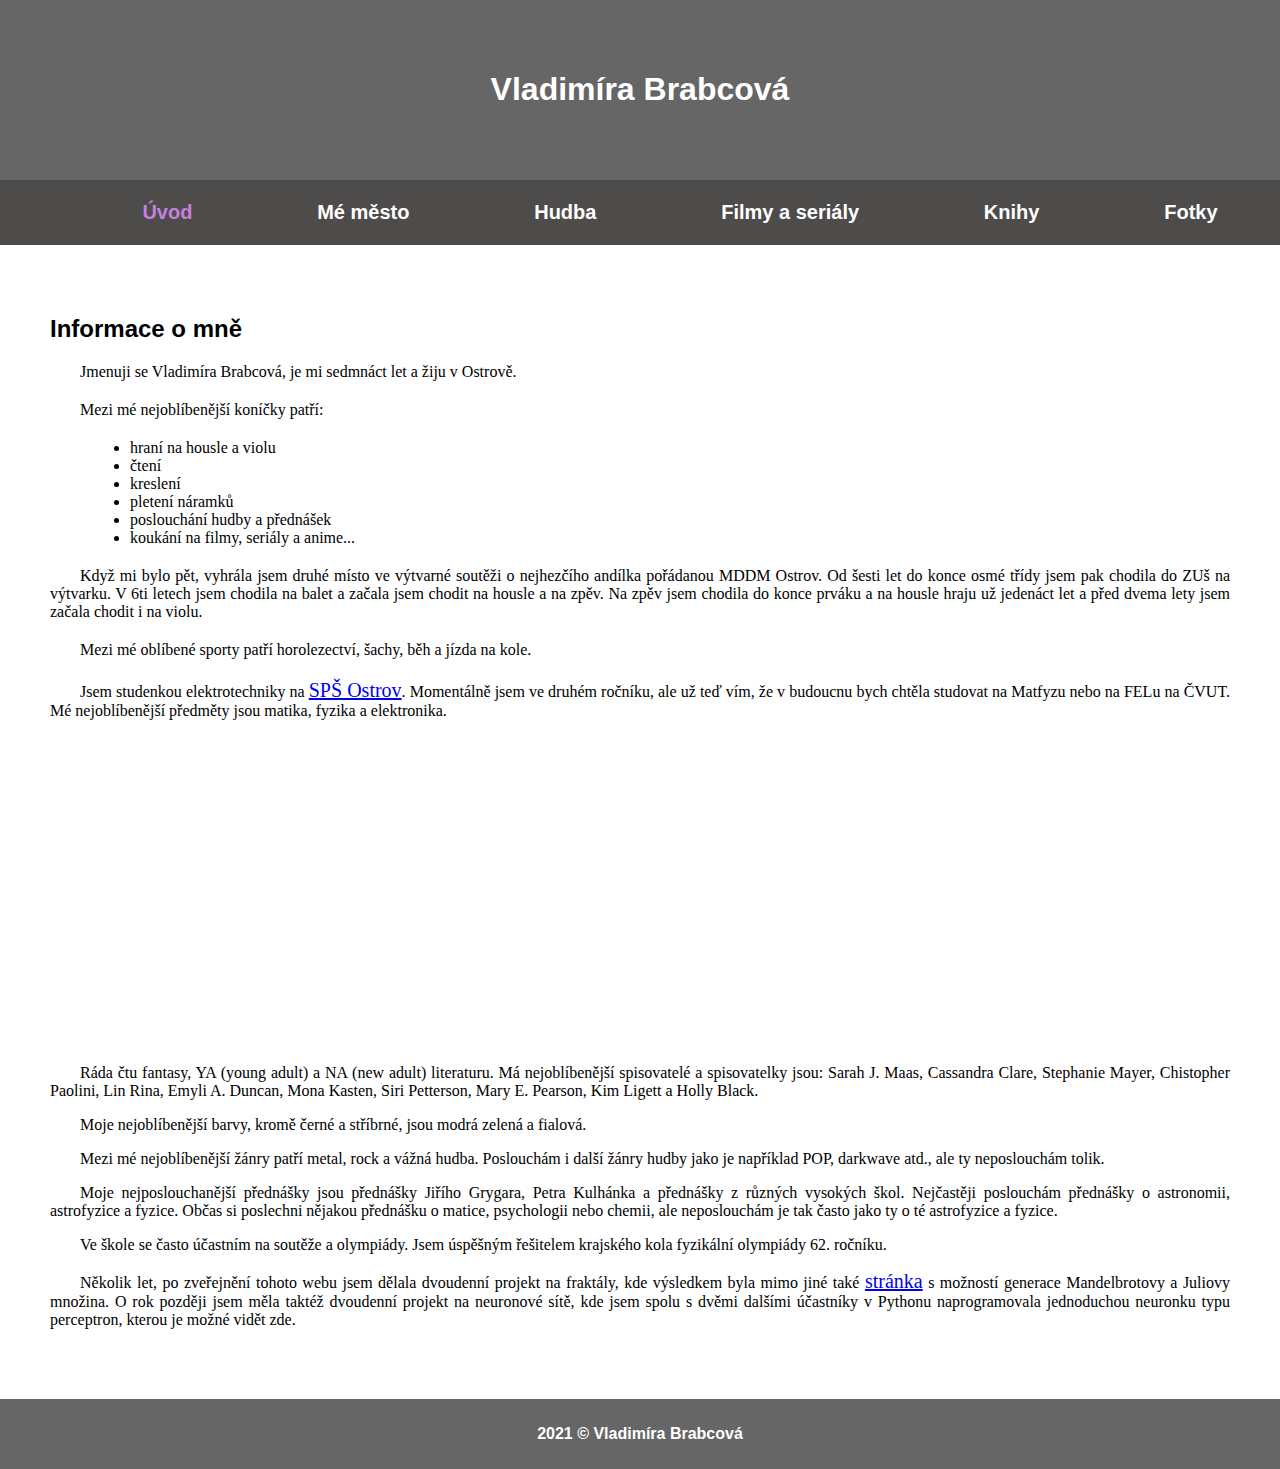
<file: index.html>
<!DOCTYPE html>
<html lang="cs">
<head>
    <meta charset="UTF-8">
    <meta http-equiv="X-UA-Compatible" content="IE=edge">
    <meta name="viewport" content="width=device-width, initial-scale=1.0">
    <title>Knihy</title>
    <link rel="stylesheet" type="text/css" href="CSS/styly_nove.css">
</head>
<body>
    <header>
        <h1>Vladimíra Brabcová</h1>
    </header>
    <nav>
      <ul>
        <li><a href="index.html" class="active">Úvod</a></li>
        <li><a href="HTML/mesto.html">Mé město</a></li>
        <li><a href="HTML/hudba.html">Hudba</a></li>
        <li><a href="HTML/filmy.html">Filmy a seriály</a></li>
        <li><a href="HTML/knihy.html">Knihy</a></li>
        <li><a href="HTML/fotky.html">Fotky</a></li>
      </ul>
    </nav>
    <section>
      <h2>Informace o mně</h2>
      <p>Jmenuji se Vladimíra Brabcová, je mi sedmnáct let a žiju v Ostrově.</p>
      <p>Mezi mé nejoblíbenější koníčky patří:</p>
      <ul>
        <li>hraní na housle a violu</li>
        <li>čtení</li>
        <li>kreslení</li>
        <li>pletení náramků</li>
        <li>poslouchání hudby a přednášek</li>
        <li>koukání na filmy, seriály a anime...</li>
      </ul>
      <p>Když mi bylo pět, vyhrála jsem druhé místo ve výtvarné soutěži o nejhezčího andílka pořádanou MDDM Ostrov. Od šesti let do konce osmé třídy jsem pak chodila do ZUš na výtvarku. V 6ti letech jsem chodila na balet a začala jsem chodit na housle a na zpěv. Na zpěv jsem chodila do konce prváku a na housle hraju už jedenáct let a před dvema lety jsem začala chodit i na violu.</p>
      <p>Mezi mé oblíbené sporty patří horolezectví, šachy, běh a jízda na kole.</p>
      <p>Jsem studenkou elektrotechniky na <a href="https://spsostrov.cz/">SPŠ Ostrov</a>. Momentálně jsem ve druhém ročníku, ale už teď vím, že v budoucnu bych chtěla studovat na Matfyzu nebo na FELu na ČVUT. Mé nejoblíbenější předměty jsou matika, fyzika a elektronika.</p>
      <div class="mapa">
        <iframe src="https://www.google.com/maps/embed?pb=!1m18!1m12!1m3!1d2548.3101412596266!2d12.950133615726111!3d50.30480407945552!2m3!1f0!2f0!3f0!3m2!1i1024!2i768!4f13.1!3m3!1m2!1s0x47a0a21df7f3cdcf%3A0xdec258e43ac65c10!2zU3TFmWVkbsOtIHByxa9teXNsb3bDoSDFoWtvbGEgT3N0cm92!5e0!3m2!1scs!2scz!4v1619126450779!5m2!1scs!2scz" width="400" height="300" style="border:0;" allowfullscreen="" loading="lazy"></iframe>
      </div>
      <div>
      <p>Ráda čtu fantasy, YA (young adult) a NA (new adult) literaturu. Má nejoblíbenější spisovatelé a spisovatelky jsou: Sarah J. Maas, Cassandra Clare, Stephanie Mayer, Chistopher Paolini, Lin Rina, Emyli A. Duncan, Mona Kasten, Siri Petterson, Mary E. Pearson, Kim Ligett a Holly Black.</p>
      <p>Moje nejoblíbenější barvy, kromě černé a stříbrné, jsou modrá zelená a fialová.</p>
      <p>Mezi mé nejoblíbenější žánry patří metal, rock a vážná hudba. Poslouchám i další žánry hudby jako je například POP, darkwave atd., ale ty neposlouchám tolik.</p>
      <p>Moje nejposlouchanější přednášky jsou přednášky Jiřího Grygara, Petra Kulhánka a přednášky z různých vysokých škol. Nejčastěji poslouchám přednášky o astronomii, astrofyzice a fyzice. Občas si poslechni nějakou přednášku o matice, psychologii nebo chemii, ale neposlouchám je tak často jako ty o té astrofyzice a fyzice.</p>
      <p>Ve škole se často účastním na soutěže a olympiády. Jsem úspěšným řešitelem krajského kola fyzikální olympiády 62. ročníku.</p>
        <p>Několik let, po zveřejnění tohoto webu jsem dělala dvoudenní projekt na fraktály, kde výsledkem byla mimo jiné také <a href="HTML/mandel-julia.html">stránka</a> s možností generace Mandelbrotovy a Juliovy množina. O rok později jsem měla taktéž dvoudenní projekt na neuronové sítě, kde jsem spolu s dvěmi dalšími účastníky v Pythonu naprogramovala jednoduchou neuronku typu perceptron, kterou je možné vidět zde.</p>
    </div>
    </section>
    <footer>
        <h4>2021 &copy; Vladimíra Brabcová</h4>
    </footer>
    </body>
    </html>
</file>
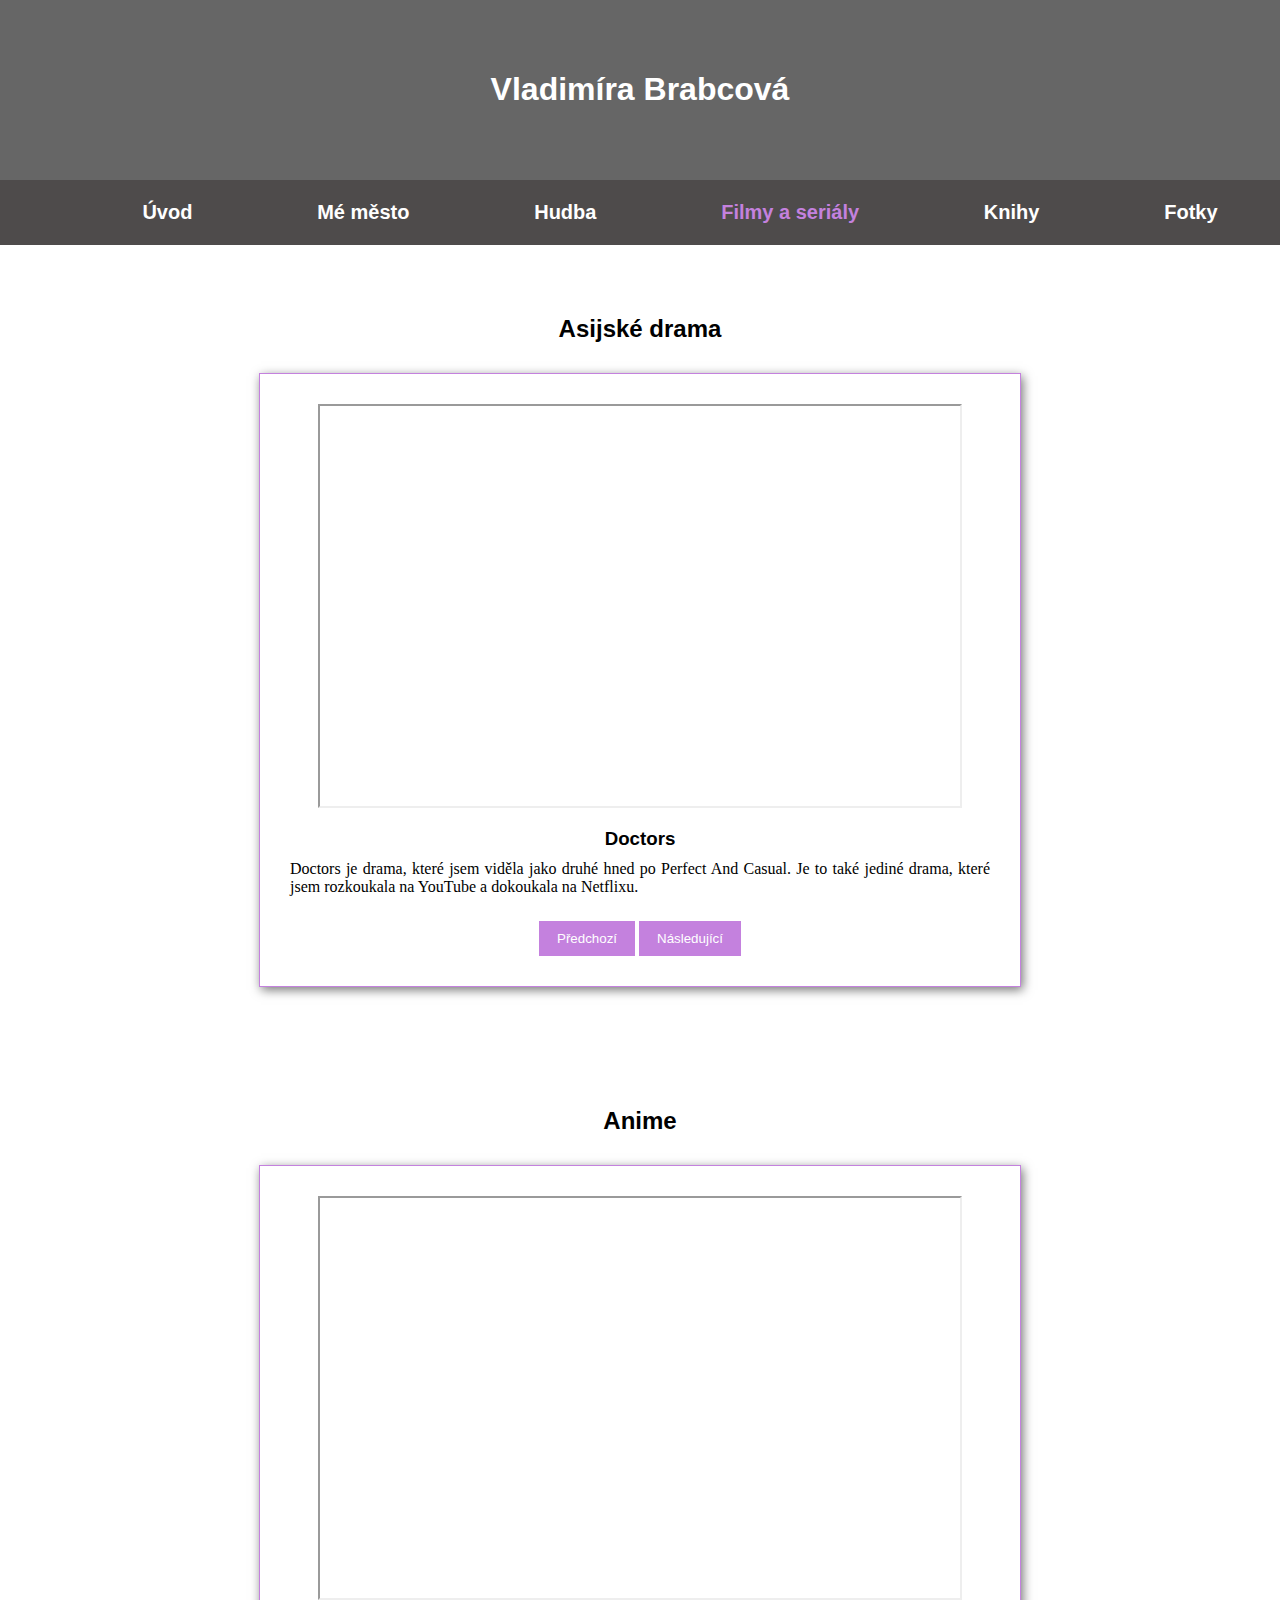
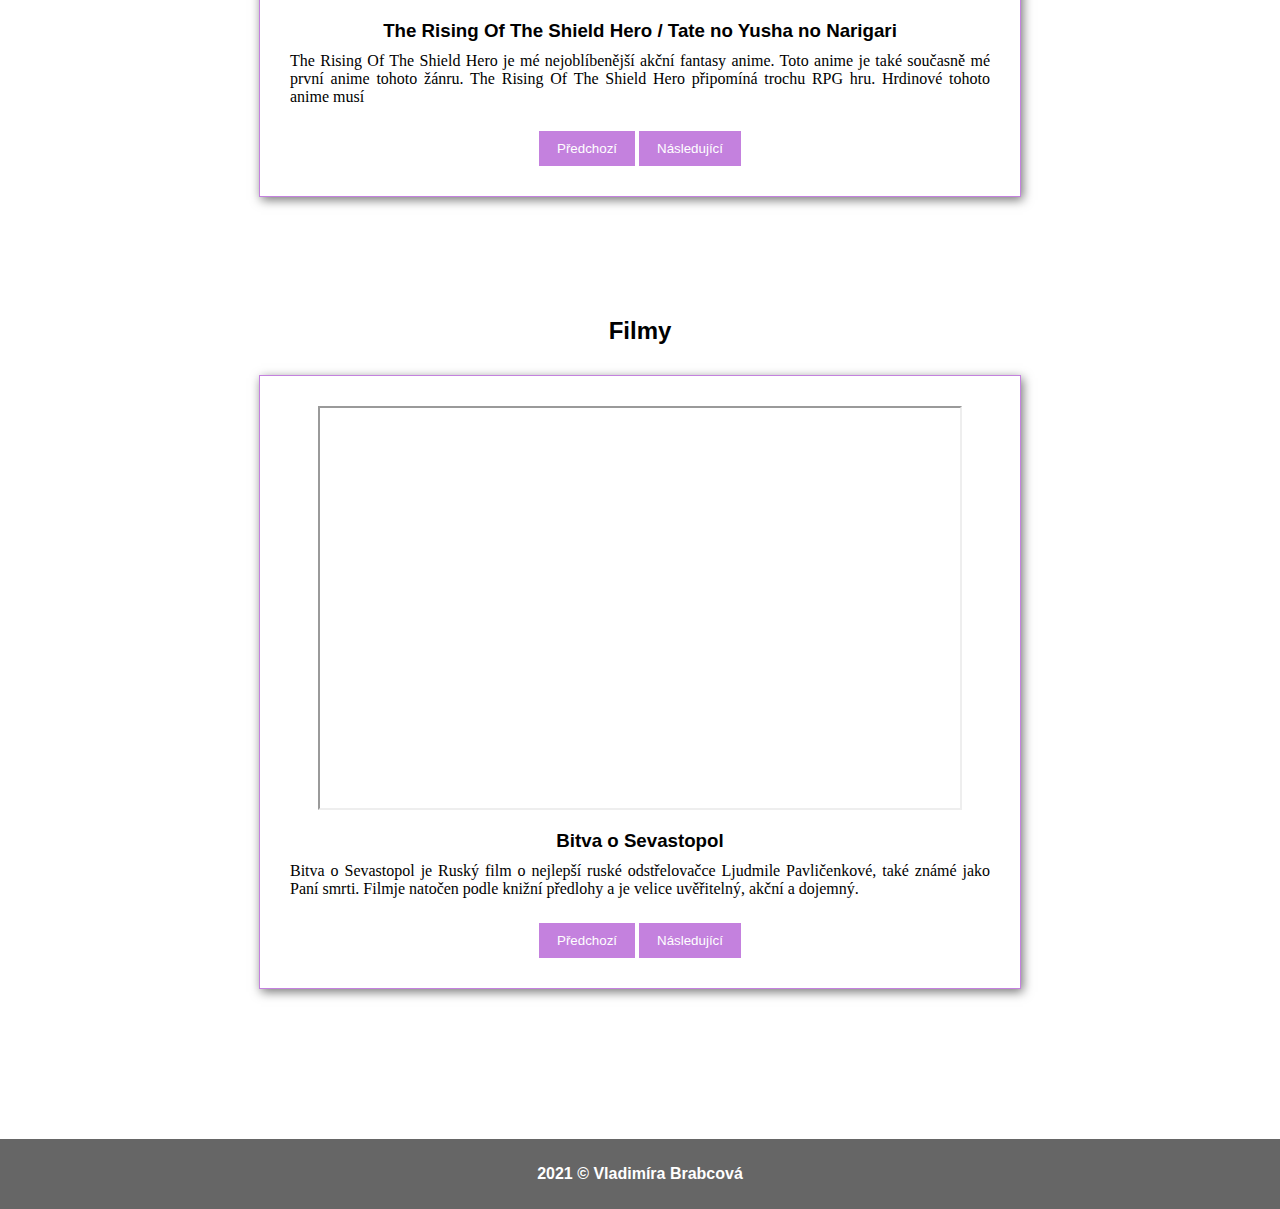
<file: HTML/filmy.html>
<!DOCTYPE html>
<html lang="cs">
<head>
    <meta charset="UTF-8">
    <meta http-equiv="X-UA-Compatible" content="IE=edge">
    <meta name="viewport" content="width=device-width, initial-scale=1.0">
    <title>Knihy</title>
    <link rel="stylesheet" type="text/css" href="../CSS/styly_nove.css">
    <script defer src="../JS/filmy.js"></script>
</head>
<body>
    <header>
        <h1>Vladimíra Brabcová</h1>
    </header>
    <nav>
      <ul>
        <li><a href="../index.html">Úvod</a></li>
        <li><a href="mesto.html">Mé město</a></li>
        <li><a href="hudba.html">Hudba</a></li>
        <li><a href="filmy.html" class="active">Filmy a seriály</a></li>
        <li><a href="knihy.html">Knihy</a></li>
        <li><a href="fotky.html">Fotky</a></li>
      </ul>
    </nav>
    <section>
      <div class="slideshow">
        <h2>Asijské drama</h2>
        <div class="video-section" id="section-drama">
          <iframe class="video" src="https://www.youtube.com/embed/e5BHCHhr2Yw"></iframe>
          <h3 class="nazev">Nazev</h3>
          <div class="popisek">Příběh, který sleduje dívku jménem Mi Ka, nové rezidentce nemocnice, která se během speciálního záchranářského výcviku organizovaného týmem SWAT setkala se speciálním operačním agentem Xing Kelei. Z počátečního nepřátelství, které vyplynulo z nedorozumění, je opakovaná setkání během několika operací vedla k tomu, aby se navzájem viděli v novém světle. S náhlým náporem smrtícího zemětřesení dostali Mi Ka a Xing Kelei rozkaz cestovat do oblasti postižené katastrofou, aby pomohli při záchranných operacích.</div>
          <div class="control">
            <button id="tlPredchoziD">Předchozí</button>
            <button id="tlNasledujiciD">Následující</button>
          </div>
        </div>
      </div>
      <div class="slideshow">
        <h2>Anime</h2>
        <div class="video-section" id="section-anime">
          <iframe class="video" src="https://youtube.com/embed/3CZTTgQ5_6g"></iframe>
          <h3 class="nazev">Nazev</h3>
          <div class="popisek">Příběh, který sleduje dívku jménem Mi Ka, nové rezidentce nemocnice, která se během speciálního záchranářského výcviku organizovaného týmem SWAT setkala se speciálním operačním agentem Xing Kelei. Z počátečního nepřátelství, které vyplynulo z nedorozumění, je opakovaná setkání během několika operací vedla k tomu, aby se navzájem viděli v novém světle. S náhlým náporem smrtícího zemětřesení dostali Mi Ka a Xing Kelei rozkaz cestovat do oblasti postižené katastrofou, aby pomohli při záchranných operacích.</div>
          <div class="control">
            <button id="tlPredchoziA">Předchozí</button>
            <button id="tlNasledujiciA">Následující</button>
          </div>
        </div>
      </div>
      <div class="slideshow">
        <h2>Filmy</h2>
        <div class="video-section" id="section-filmy">
          <iframe class="video" src="https://youtube.com/embed/3CZTTgQ5_6g"></iframe>
          <h3 class="nazev">Nazev</h3>
          <div class="popisek">Příběh, který sleduje dívku jménem Mi Ka, nové rezidentce nemocnice, která se během speciálního záchranářského výcviku organizovaného týmem SWAT setkala se speciálním operačním agentem Xing Kelei. Z počátečního nepřátelství, které vyplynulo z nedorozumění, je opakovaná setkání během několika operací vedla k tomu, aby se navzájem viděli v novém světle. S náhlým náporem smrtícího zemětřesení dostali Mi Ka a Xing Kelei rozkaz cestovat do oblasti postižené katastrofou, aby pomohli při záchranných operacích.</div>
          <div class="control">
            <button id="tlPredchoziF">Předchozí</button>
            <button id="tlNasledujiciF">Následující</button>
          </div>
        </div>
      </div>
    </section>
    <footer>
        <h4>2021 &copy; Vladimíra Brabcová</h4>
    </footer>
    </body>
    </html>
</file>
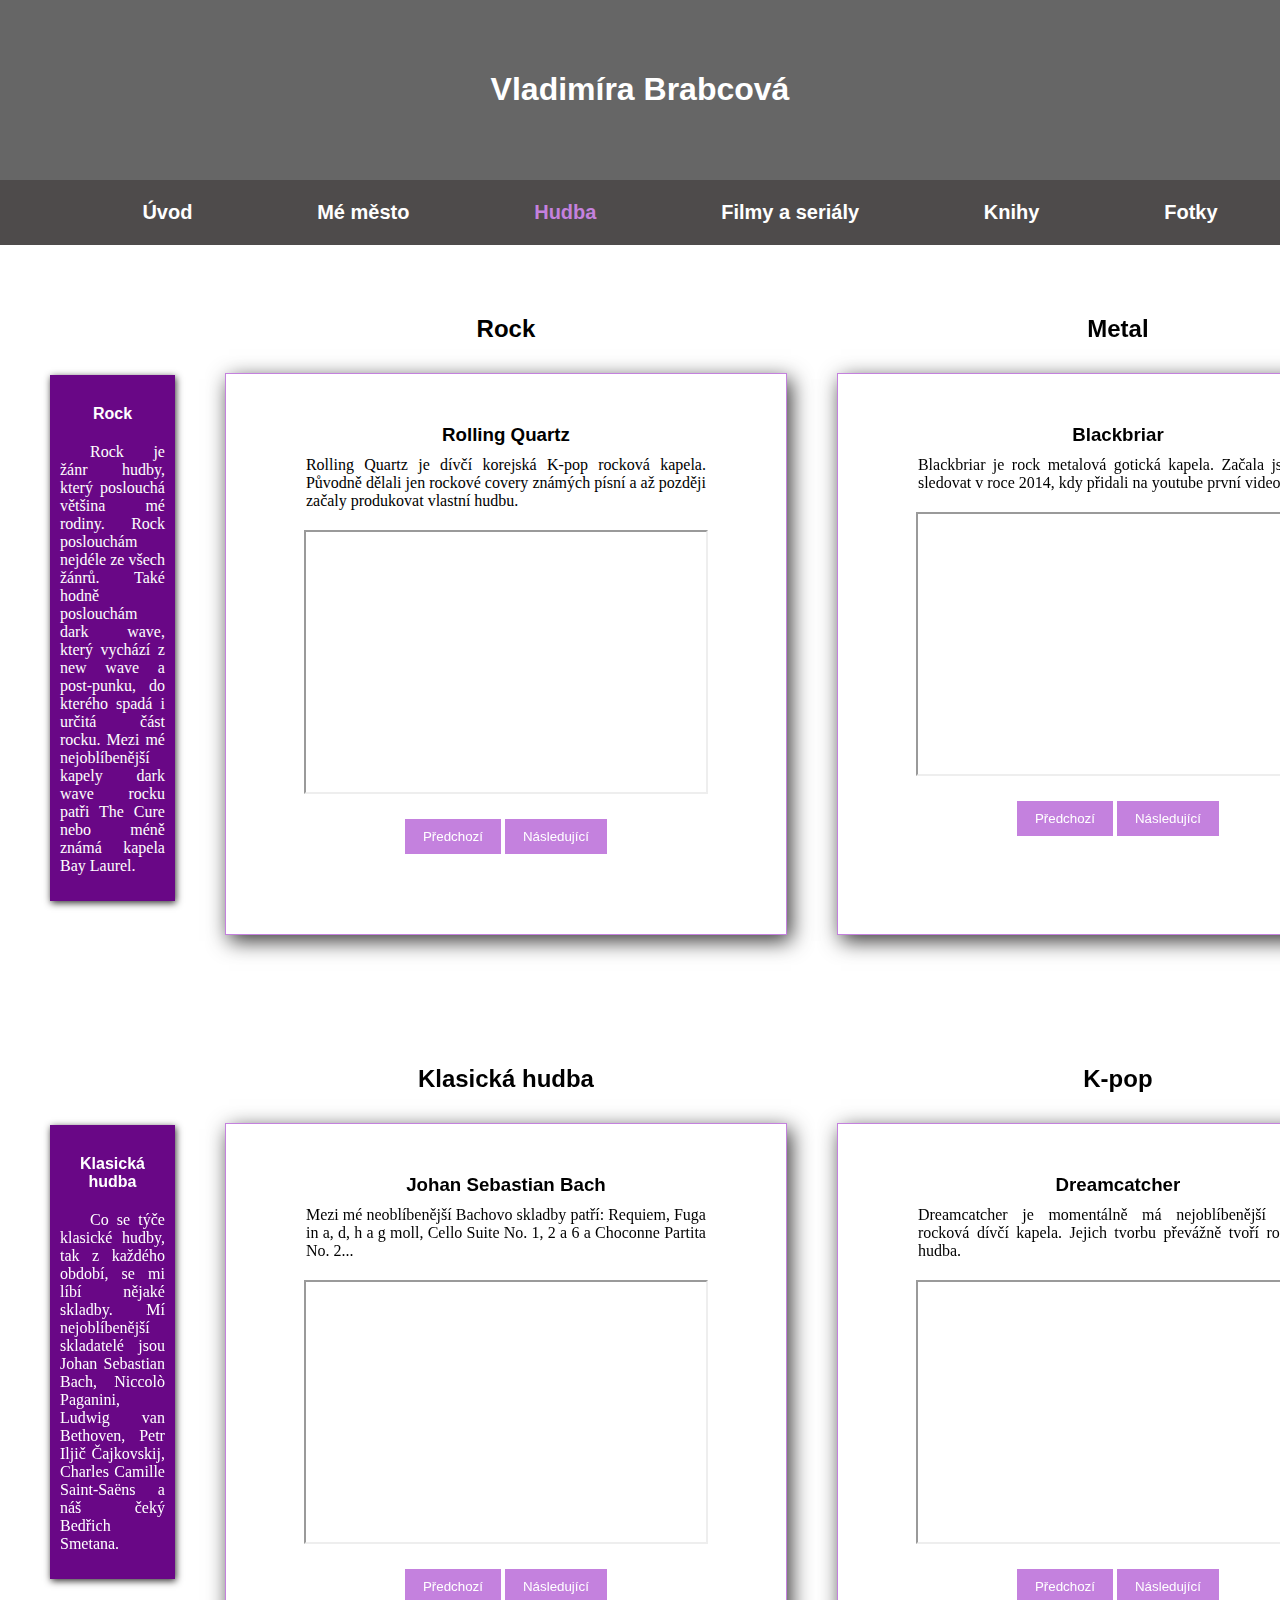
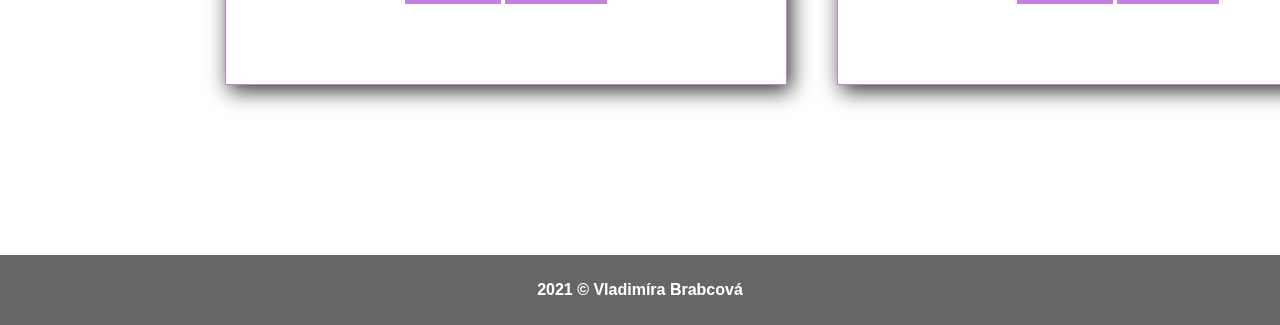
<file: HTML/hudba.html>
<!DOCTYPE html>
<html lang="cs">
<head>
    <meta charset="UTF-8">
    <meta http-equiv="X-UA-Compatible" content="IE=edge">
    <meta name="viewport" content="width=device-width, initial-scale=1.0">
    <title>Knihy</title>
    <link rel="stylesheet" type="text/css" href="../CSS/styly_nove.css">
    <script defer src="../JS/hudba.js"></script>
</head>
<body>
    <header>
      <h1>Vladimíra Brabcová</h1>
    </header>
    <nav>
    <ul>
        <li><a href="../index.html">Úvod</a></li>
        <li><a href="mesto.html">Mé město</a></li>
        <li><a href="hudba.html" class="active">Hudba</a></li>
        <li><a href="filmy.html">Filmy a seriály</a></li>
        <li><a href="knihy.html">Knihy</a></li>
        <li><a href="fotky.html">Fotky</a></li>
    </ul>
    </nav>
  <section>
    <div class="grid-container">
      <div class="grid-item">
        <div class="vysvetlivky">
          <h4>Rock</h4>
          <p>Rock je žánr hudby, který poslouchá většina mé rodiny. Rock poslouchám nejdéle ze všech žánrů. Také hodně poslouchám dark wave, který vychází z new wave a post-punku, do kterého spadá i určitá část rocku. Mezi mé nejoblíbenější kapely dark wave rocku patři The Cure nebo méně známá kapela Bay Laurel.</p>
        </div>
      </div>
      <div class="grid-item">
        <div class="slideshow">
        <h2>Rock</h2>
        <div class="video-section" id="section-rock">
          <h3 class="nazev">TWICE</h3>
          <div class="popis">Twice je vícenárodnostní jihokorejská dívčí skupina utvořená společností JYP Entertainment přes reality show Sixteen, která se vysílala v roce 2015.</div>
          <iframe class="video" src="https://www.youtube.com/embed/V2hlQkVJZhE"></iframe>
          <div class="control">
            <button id="tlPredchoziR">Předchozí</button>
            <button id="tlNasledujiciR">Následující</button>
          </div>
        </div>
        </div>
      </div>

  <div class="grid-item">
    <div class="slideshow">
      <h2>Metal</h2>
      <div class="video-section" id="section-metal">
        <h3 class="nazev">ARCH ENEMY</h3>
        <div class="popis">Arch Enemy je švédská deathmetalová skupina založená roku 1996 kytaristou ze skupiny Carcass – Michaelem Amottem.</div>
          <iframe class="video" src="https://www.youtube.com/embed/mjF1rmSV1dM"></iframe>
        <div class="control">
          <button id="tlPredchoziM">Předchozí</button>
          <button id="tlNasledujiciM">Následující</button>
        </div>
      </div>
      </div>
    </div>
    <div class="grid-item">
      <div class="vysvetlivky">
        <h4>Metal</h4>
        <p>Metal je můj momentálně nejoblíbenější žánr hudby a poslouchám ho od páté třídy. Mezi mé nejoblíbenější kapely patří Slipknot a Babymetal. Moji nejoblíbenější zpěváci jsou Merilyn Manson, Alissa White-Gluz (Arch Enemy) a Elena Cataraga známá jako Lena Scissorhand (Infected Rain).</p>
      </div>
    </div>
    <div class="grid-item">
      <div class="vysvetlivky">
        <h4>Klasická hudba</h4>
        <p>Co se týče klasické hudby, tak z každého období, se mi líbí nějaké skladby. Mí nejoblíbenější skladatelé jsou Johan Sebastian Bach, Niccolò Paganini, Ludwig van Bethoven, Petr Iljič Čajkovskij, Charles Camille Saint-Saëns a náš čeký Bedřich Smetana.</p>
      </div>
    </div>
    <div class="grid-item">
      <div class="slideshow">
        <h2>Klasická hudba</h2>
        <div class="video-section" id="section-klassic">
          <h3 class="nazev">ARCH ENEMY</h3>
          <div class="popis">Arch Enemy je švédská deathmetalová skupina založená roku 1996 kytaristou ze skupiny Carcass – Michaelem Amottem.</div>
            <iframe class="video" src="https://www.youtube.com/embed/mjF1rmSV1dM"></iframe>
          <div class="control">
            <button id="tlPredchoziS">Předchozí</button>
            <button id="tlNasledujiciS">Následující</button>
          </div>
    </div>
  </div>
</div>

<div class="grid-item">
  <div class="slideshow">
  <h2>K-pop</h2>
  <div class="video-section" id="section-kpop">
    <h3 class="nazev">TWICE</h3>
    <div class="popis">Twice je vícenárodnostní jihokorejská dívčí skupina utvořená společností JYP Entertainment přes reality show Sixteen, která se vysílala v roce 2015.</div>
    <iframe class="video" src="https://www.youtube.com/embed/V2hlQkVJZhE"></iframe>
    <div class="control">
      <button id="tlPredchoziK">Předchozí</button>
      <button id="tlNasledujiciK">Následující</button>
    </div>
    </div>
    </div>
  </div>
  <div class="grid-item">
    <div class="vysvetlivky">
      <h4>K-pop</h4>
      <p>K-pop je žánr, který poslouchám, ze všech žánrů nejkratší dobu. K-pop jsem začala poslouchat půl roku po začátku korona-virové krize, v době, kdy jsem začala více sledovat asijské filmy a dramata. Nejprve se mi samotná hudba K-popu nelíbila a líbilo se mi jen koukat na videa. Teď je to společně s klasickou hudbou můj třetí nejoblíbenější hudební žánr.</p>
    </div>
  </div>
        </div>
      </section>
      <footer>
        <h4>2021 &copy; Vladimíra Brabcová</h4>
    </footer>
    </body>
    </html>
</file>
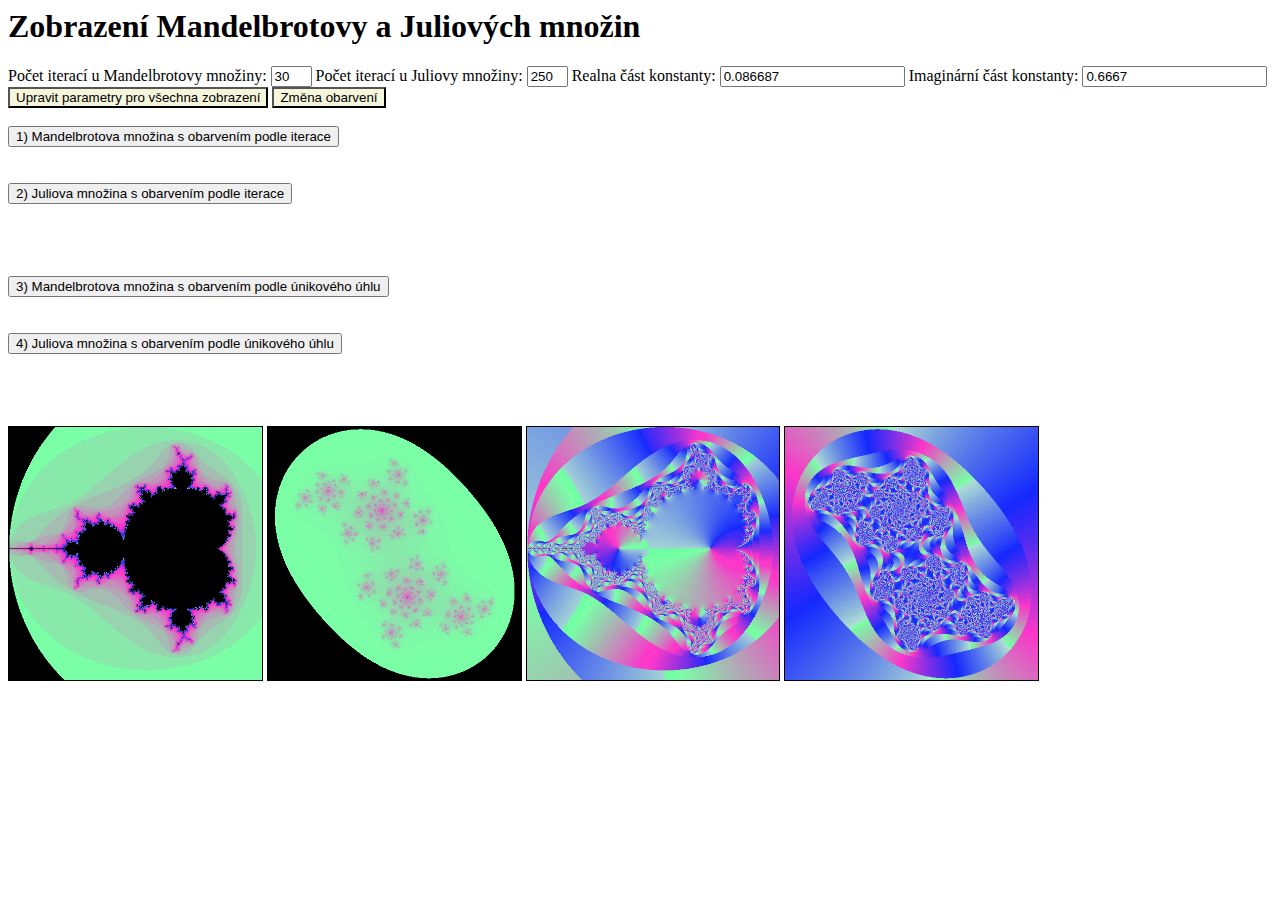
<file: HTML/mandel-julia.html>
<html>
<head>
<title>Julia</title>
</head>
<body onload="draw();">
    <h1>Zobrazení Mandelbrotovy a Juliových množin</h1>
    Počet iterací u Mandelbrotovy množiny: <input type="text" id="maxIter" size="2" value=30 />
    Počet iterací u Juliovy množiny: <input type="text" id="maxIterJ" size="2" value=250 />
    Realna část konstanty: <input type="text" id="realna" value=0.086687 />
    Imaginární část konstanty: <input type="text" id="imaginarni" value=0.6667 />
</br>

    <button onclick="draw;" style= "background-color: beige;">Upravit parametry pro všechna zobrazení</button>
    <button onclick="randomColors(); draw();" style= "background-color: beige;">Změna obarvení</button> <br />
    </br>
    <button onclick="drawSet(testMandel);document.getElementById('popis').innerHTML='počet iterací: '+document.getElementById('maxIter').value;">1) Mandelbrotova množina s obarvením podle iterace</button> </br>
    <span id="popis"></span></br>

</br>
    <button onclick="drawSet(testJulia);document.getElementById('popis1').innerHTML='počet iterací: '+document.getElementById('maxIterJ').value;document.getElementById('popisa1').innerHTML='realná složka: '+document.getElementById('realna').value;document.getElementById('popisb1').innerHTML='imaginární složka: '+document.getElementById('imaginarni').value">2) Juliova množina s obarvením podle iterace</button> </br>
    <span id="popis1"></span><br />
    <span id="popisa1"></span></br>
    <span id="popisb1"></span></br>
</br>
    <button onclick="drawSet(testMandelfi);document.getElementById('popis2').innerHTML='počet iterací: '+document.getElementById('maxIter').value">3) Mandelbrotova množina s obarvením podle únikového úhlu</button> </br>
    <span id="popis2"></span><br />

</br>
    <button onclick="drawSet(testJuliafi);document.getElementById('popis3').innerHTML='počet iterací: '+document.getElementById('maxIterJ').value;document.getElementById('popisa3').innerHTML='realná složka: '+document.getElementById('realna').value;document.getElementById('popisb3').innerHTML='imaginární složka: '+document.getElementById('imaginarni').value">4) Juliova množina s obarvením podle únikového úhlu</button> </br>
    <span id="popis3"></span><br />
    <span id="popisa3"></span></br>
    <span id="popisb3"></span></br>
</br>

    <canvas id='fractal' width='500' height='500' style='border:1px solid black;width: 20%;'></canvas>
    <canvas id='julia' width='500' height='500' style='border:1px solid black;width: 20%;'></canvas>
    <canvas id='fractalfi' width='500' height='500' style='border:1px solid black;width: 20%;'></canvas>
    <canvas id='juliafi' width='500' height='500' style='border:1px solid black;width: 20%;'></canvas>


    <script type="text/javascript">

        //jak kreslit do canvas
        var image = document.getElementById("fractal");
        var ctx = image.getContext("2d");

        var image1 = document.getElementById("julia");
        var ctx1 = image1.getContext("2d");

        var imagefi = document.getElementById("fractalfi");
        var ctx2 = imagefi.getContext("2d");

        var image1fi = document.getElementById("juliafi");
        var ctx3 = image1fi.getContext("2d");

        //var maxIter = 20; //maximalni pocet iteraci, kdz si rekneme, ze uz to dal nejde
        var maxIter = document.getElementById("maxIter").value;
        var minRe = -2; //minimalni realna slozka
        var maxRe = 0.75; //maximalni realna sloyka
        var minIm = -1.32; //-..- i
        var maxIm = minIm + (maxRe - minRe) * image.height / image.width;

        var minReJ = -1.5; //minimalni realna slozka
        var maxReJ = 1.5; //maximalni realna sloyka
        var minImJ = -1.5; //-..- i
        var maxImJ = minImJ + (maxReJ - minReJ) * image1.height / image1.width;

        var c1r = 0;
        var c1g = 0;
        var c1b = 0;
        var c2r = 0;
        var c2g = 0;
        var c2b = 0;
        var c3r = 0;
        var c3g = 0;
        var c3b = 0;
        var c4r = 0;
        var c4g = 0;
        var c4b = 0;

        randomColors();

        function randomColors() {
            c1r = 122;//randomFromRange(0, 255);
            c1g = 255;//randomFromRange(0, 255);
            c1b = 166;//randomFromRange(0, 255);
            c2r = 251;//randomFromRange(0, 255);
            c2g = 55;//randomFromRange(0, 255);
            c2b = 202;//randomFromRange(0, 255);
            c3r = randomFromRange(0, 255);
            c3g = randomFromRange(0, 255);
            c3b = randomFromRange(0, 255);
            c4r = randomFromRange(0, 255);
            c4g = randomFromRange(0, 255);
            c4b = randomFromRange(0, 255);
        }

        //vykreslení množin
        function draw() {
            drawSet(testJulia);
            drawSet(testMandel);
            drawSet(testMandelfi);
            drawSet(testJuliafi);
        }

        //generování náhodných čísel
        function randomFromRange(min, max) {
            return (min + (max - min) * Math.random());
        }

        //vykreslí jeden bod
        function setPixel(x, y, r, g, b, ctx2) {
            ctx2.fillStyle = "rgba(" + r + "," + g + "," + b + ",1 )";
            ctx2.fillRect(x, y, 1, 1);
        }

        //transformuje lineární transformací souřednice do komplexmí roviny
        function transformX(x) {
            return minRe + x * (maxRe - minRe) / image.width;
        }

        function transformY(y) {
            return - ( minIm + y * (maxIm - minIm) / image.height);
        }

        function transformXJ(x) {
            return minReJ + x * (maxReJ - minReJ) / image1.width;
        }

        function transformYJ(y) {
            return - (minImJ + y * (maxImJ - minImJ) / image1.height);
        }

        //vykreslení množiny
        function drawSet(fractalFunc) {
            //veme výšku obrázku
            var imgW = image.height;
            //veme šířku obrázku
            var imgH = image.width;

            //vezme hodnotu iterací pro mand. nebo jul.
            maxIter = document.getElementById("maxIter").value;
            if (fractalFunc == testJulia)
                maxIter = document.getElementById("maxIterJ").value;
                if (fractalFunc == testJuliafi)
                maxIter = document.getElementById("maxIterJ").value;

            //vydělí 3 pro přechod barev
            var n = maxIter / 3;

            //načtení konstatnt pro jul. množinu
            var c1 = parseFloat(document.getElementById("realna").value);
            var c2 = parseFloat(document.getElementById("imaginarni").value);

            //pro každý pixel vypočítá barvu
            for (var y = 0; y < imgH; y++) {
                for (var x = 0; x < imgW; x++) {

                    //na začátku 0
                    var color = 0;
                    //pokud jul., tak transformujeme souřadnice pixelů do komplexní roviny, počítá hodnotu fraktálu v pixelu
                    if (fractalFunc == testJulia || fractalFunc == testJuliafi) {
                        color = fractalFunc(transformXJ(x), transformYJ(y), c1, c2)
                    }
                    //jinak transformuje pro Mandelbrot. množinu
                    else color = fractalFunc(transformX(x), transformY(y), c1, c2);

                    var r = 0;
                    var g = 0;
                    var b = 0;

                    if (color == 0) {
                        r = 0;
                        g = 0;
                        b = 0;
                    }
                    else if (color < n) {
                        r = c1r + (c2r - c1r) / (n - 1) * (color - 1);
                        g = c1g + (c2g - c1g) / (n - 1) * (color - 1);
                        b = c1b + (c2b - c1b) / (n - 1) * (color - 1);
                    }
                    else if (color < 2 * n) {
                        r = c2r + (c3r - c2r) / (n) * (color - n - 1);
                        g = c2g + (c3g - c2g) / (n) * (color - n - 1);
                        b = c2b + (c3b - c2b) / (n) * (color - n - 1);
                    }

                    else if (color < 3 * n) {
                        r = c3r + (c4r - c3r) / (n + 1) * (color - n * 2);
                        g = c3g + (c4g - c3g) / (n + 1) * (color - n * 2);
                        b = c3b + (c4b - c3b) / (n + 1) * (color - n * 2);
                    }

                    //kam se to vykreslí, ctx-mand.; ctx1-jul
                    var context = ctx;
                    if (fractalFunc == testJulia) {
                        context = ctx1;

                        // console.log("julia");
                    }
                    if (fractalFunc == testMandelfi) {
                        context = ctx2;
                        
                        // console.log("julia");
                    }
                    if (fractalFunc == testJuliafi) {
                        context = ctx3;
                        
                        // console.log("julia");
                    }

                    //vykreslí pixel
                    setPixel(x, y, r, g, b, context);
                }
            }
        }
         //samotný algoritmus pro mandelbrota
        function testMandel(re, im, a, b) {
            var c1 = re;
            var c2 = im;
            var xn = 0;
            var yn = 0;
            var it = 0;
            var tmp = 0;

            while (it < maxIter) {
                tmp = xn * xn - yn * yn;
                yn = 2.0 * xn * yn + c2;
                xn = tmp + c1;
                if (xn * xn + yn * yn > 4.0) break;
                it++;
            }
            if (it == maxIter) it = 0; //pokud dosáhneme max. iterace, nastavíme na nulu (barva)
            return it;
            //if (it == maxIter) return 0;
            //return Math.atan2(yn, xn) * maxIter / (2.0 * Math.PI) + maxIter / 2; //vypočítá úhel pro vybarvení
        }
        function testJulia(re, im, c1, c2) {
            var xn = re;
            var yn = im;
            var it = 0;
            var tmp = 0;

            while (it < maxIter) {
                tmp = xn * xn - yn * yn;
                yn = 2.0 * xn * yn + c2;
                xn = tmp + c1;
                if (xn * xn + yn * yn > 4.0) break;
                it++;
            }
            if (it == maxIter) it = 0;
            return it;
            //if (it == maxIter) return 0;

            //return Math.atan2(yn, xn) * maxIter / (2.0 * Math.PI) + maxIter / 2;
        }
        function testMandelfi(re, im, a, b) {
            var c1 = re;
            var c2 = im;
            var xn = 0;
            var yn = 0;
            var it = 0;
            var tmp = 0;

            while (it < maxIter) {
                tmp = xn * xn - yn * yn;
                yn = 2.0 * xn * yn + c2;
                xn = tmp + c1;
                if (xn * xn + yn * yn > 4.0) break;
                it++;
            }
            if (it == maxIter) it = 0; //pokud dosáhneme max. iterace, nastavíme na nulu (barva)
            //return it;
            if (it == maxIter) return 0;
            return Math.atan2(yn, xn) * maxIter / (2.0 * Math.PI) + maxIter / 2; //vypočítá úhel pro vybarvení
        }
        function testJuliafi(re, im, c1, c2) {
            var xn = re;
            var yn = im;
            var it = 0;
            var tmp = 0;

            while (it < maxIter) {
                tmp = xn * xn - yn * yn;
                yn = 2.0 * xn * yn + c2;
                xn = tmp + c1;
                if (xn * xn + yn * yn > 4.0) break;
                it++;
            }
            if (it == maxIter) it = 0;
            //return it;
            if (it == maxIter) return 0;
            return Math.atan2(yn, xn) * maxIter / (2.0 * Math.PI) + maxIter / 2;
        }

    </script>

</body>
</html>
</file>
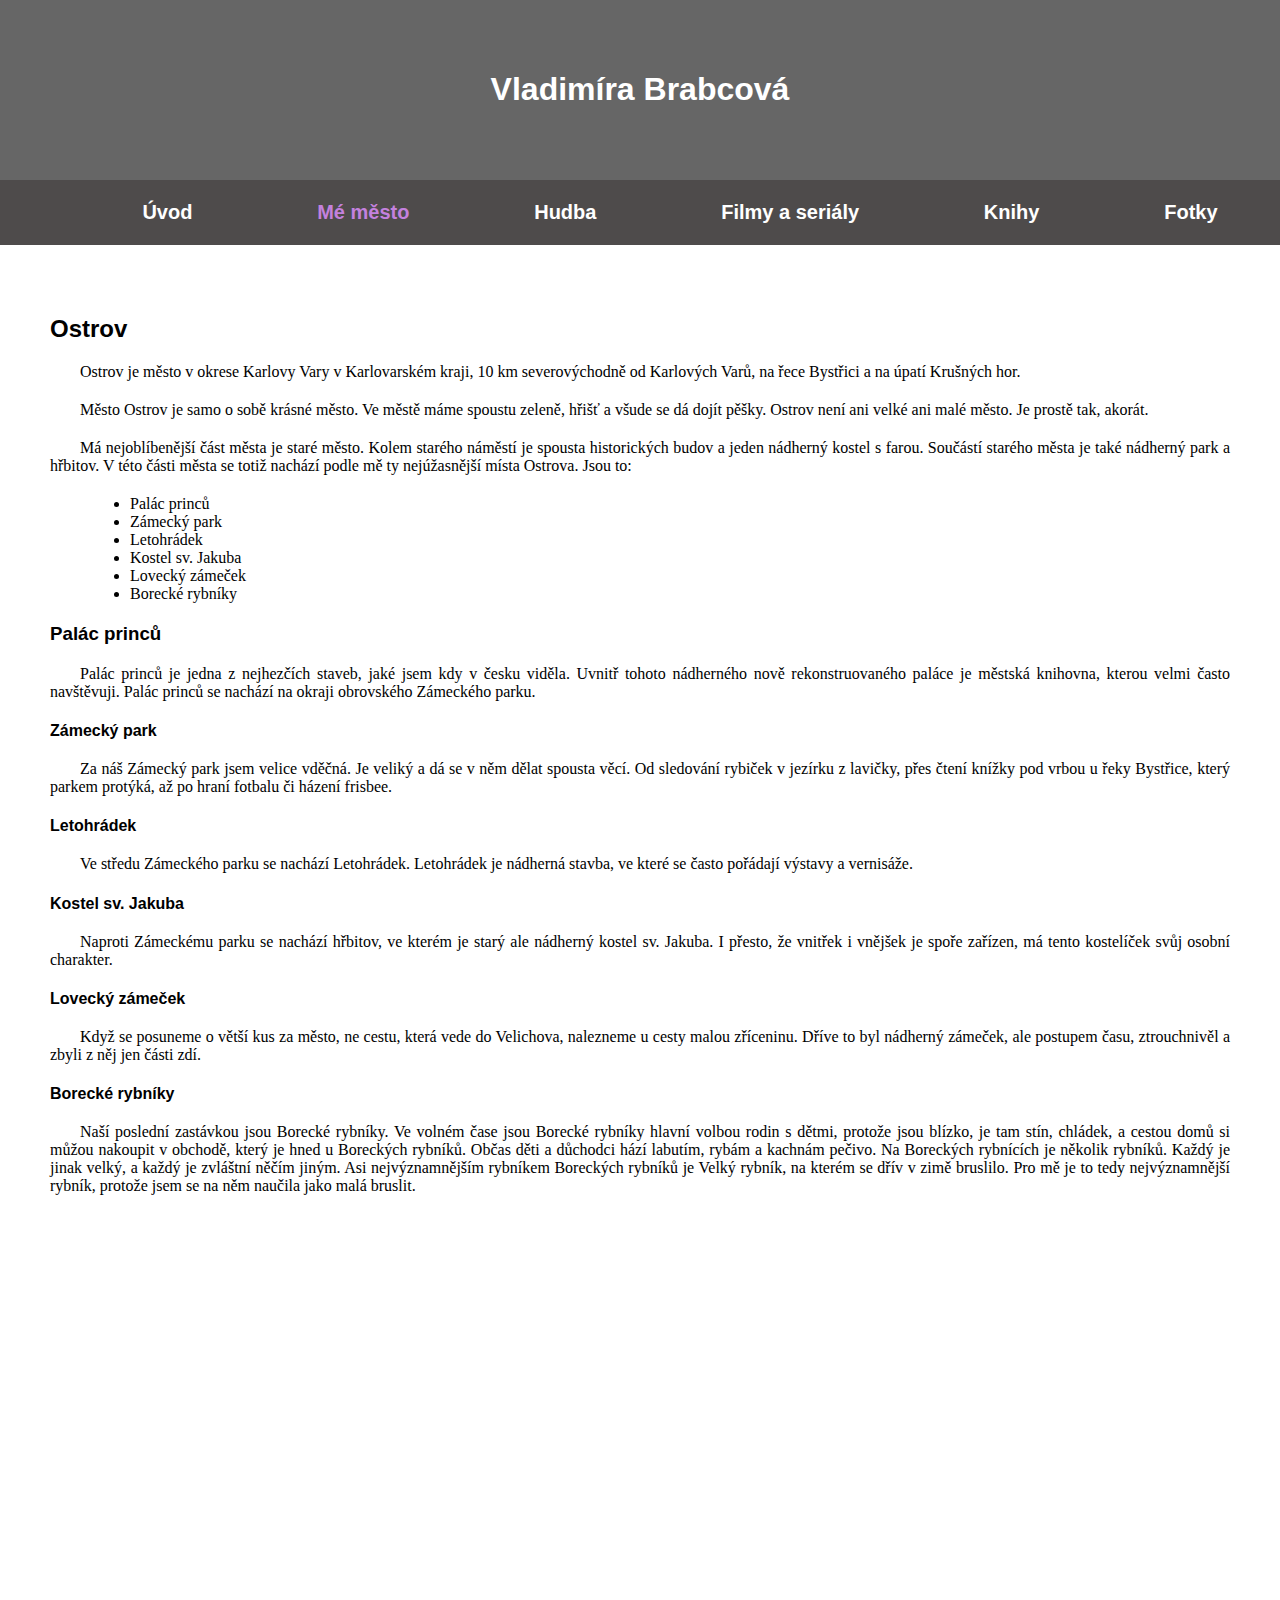
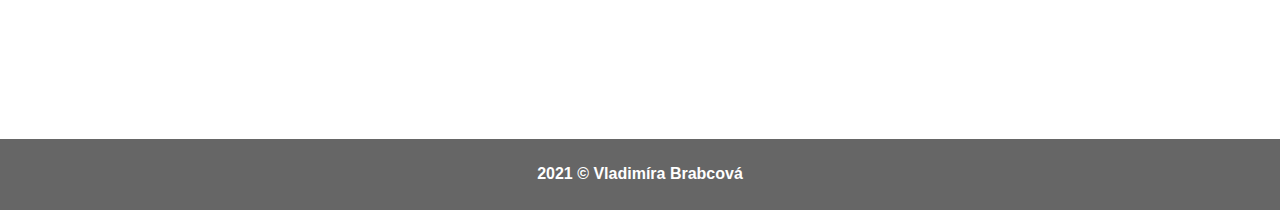
<file: HTML/mesto.html>
<!DOCTYPE html>
<html lang="cs">
<head>
    <meta charset="UTF-8">
    <meta http-equiv="X-UA-Compatible" content="IE=edge">
    <meta name="viewport" content="width=device-width, initial-scale=1.0">
    <title>Knihy</title>
    <link rel="stylesheet" type="text/css" href="../CSS/styly_nove.css">
</head>
<body>
    <header>
        <h1>Vladimíra Brabcová</h1>
    </header>
    <nav>
      <ul>
        <li><a href="../index.html">Úvod</a></li>
        <li><a href="mesto.html" class="active">Mé město</a></li>
        <li><a href="hudba.html">Hudba</a></li>
        <li><a href="filmy.html">Filmy a seriály</a></li>
        <li><a href="knihy.html">Knihy</a></li>
        <li><a href="fotky.html">Fotky</a></li>
      </ul>
    </nav>
    <section>
      <div class="sekce-text">
        <h2>Ostrov</h2>
        <p>Ostrov je město v okrese Karlovy Vary v Karlovarském kraji, 10 km severovýchodně od Karlových Varů, na řece Bystřici a na úpatí Krušných hor.</p>
      <p>Město Ostrov je samo o sobě krásné město. Ve městě máme spoustu zeleně, hřišť a všude se dá dojít pěšky. Ostrov není ani velké ani malé město. Je prostě tak, akorát. </p>
    <p>Má nejoblíbenější část města je staré město. Kolem starého náměstí je spousta historických budov a jeden nádherný kostel s farou. Součástí starého města je také nádherný park a hřbitov. V této části města se totiž nachází podle mě ty nejúžasnější místa Ostrova. Jsou to: </p>  
    </div>
    <div>
      <ul>
        <li>Palác princů</li>
        <li>Zámecký park</li>
        <li>Letohrádek</li>
        <li>Kostel sv. Jakuba</li>
        <li>Lovecký zámeček</li>
        <li>Borecké rybníky</li>
      </ul>
    </div>
      <div class="sekce-text">
        <h3>Palác princů</h3>
        <p>Palác princů je jedna z nejhezčích staveb, jaké jsem kdy v česku viděla. Uvnitř tohoto nádherného nově rekonstruovaného paláce je městská knihovna, kterou velmi často navštěvuji. Palác princů se nachází na okraji obrovského Zámeckého parku.</p>
      </div>
      <div class="sekce-text">
        <h4>Zámecký park</h4>
        <p>Za náš Zámecký park jsem velice vděčná. Je veliký a dá se v něm dělat spousta věcí. Od sledování rybiček v jezírku z lavičky, přes čtení knížky pod vrbou u řeky Bystřice, který parkem protýká, až po hraní fotbalu či házení frisbee.</p>
      </div>
      <div class="sekce-text">
        <h4>Letohrádek</h4>
        <p>Ve středu Zámeckého parku se nachází Letohrádek. Letohrádek je nádherná stavba, ve které se často pořádají výstavy a vernisáže.</p>
      </div>
      <div class="sekce-text">
        <h4>Kostel sv. Jakuba</h4>
        <p>Naproti Zámeckému parku se nachází hřbitov, ve kterém je starý ale nádherný kostel sv. Jakuba. I přesto, že vnitřek i vnějšek je spoře zařízen, má tento kostelíček svůj osobní charakter.</p>
      </div>
      <div class="sekce-text">
        <h4>Lovecký zámeček</h4>
        <p>Když se posuneme o větší kus za město, ne cestu, která vede do Velichova, nalezneme u cesty malou zříceninu. Dříve to byl nádherný zámeček, ale postupem času, ztrouchnivěl a zbyli z něj jen části zdí.</p>
      </div>
      <div class="sekce-text">
        <h4>Borecké rybníky</h4>
        <p>Naší poslední zastávkou jsou Borecké rybníky. Ve volném čase jsou Borecké rybníky hlavní volbou rodin s dětmi, protože jsou blízko, je tam stín, chládek, a cestou domů si můžou nakoupit v obchodě, který je hned u Boreckých rybníků. Občas děti a důchodci hází labutím, rybám a kachnám pečivo. Na Boreckých rybnících je několik rybníků. Každý je jinak velký, a každý je zvláštní něčím jiným. Asi nejvýznamnějším rybníkem Boreckých rybníků je Velký rybník, na kterém se dřív v zimě bruslilo. Pro mě je to tedy nejvýznamnější rybník, protože jsem se na něm naučila jako malá bruslit.</p>
      </div>
      <div class="mapa">
        <iframe src="https://www.google.com/maps/embed?pb=!1m18!1m12!1m3!1d81518.95540538461!2d13.001579094840974!3d50.32053139495812!2m3!1f0!2f0!3f0!3m2!1i1024!2i768!4f13.1!3m3!1m2!1s0x47a0a186bed283f7%3A0x400af0f66159a50!2s363%2001%20Ostrov!5e0!3m2!1scs!2scz!4v1617913877058!5m2!1scs!2scz" width="600" height="450" style="border:0;" allowfullscreen="" loading="lazy"></iframe>
      </div>
    </section>
    <footer>
      <h4>2021 &copy; Vladimíra Brabcová</h4>
    </footer>
</body>
</html>
</file>
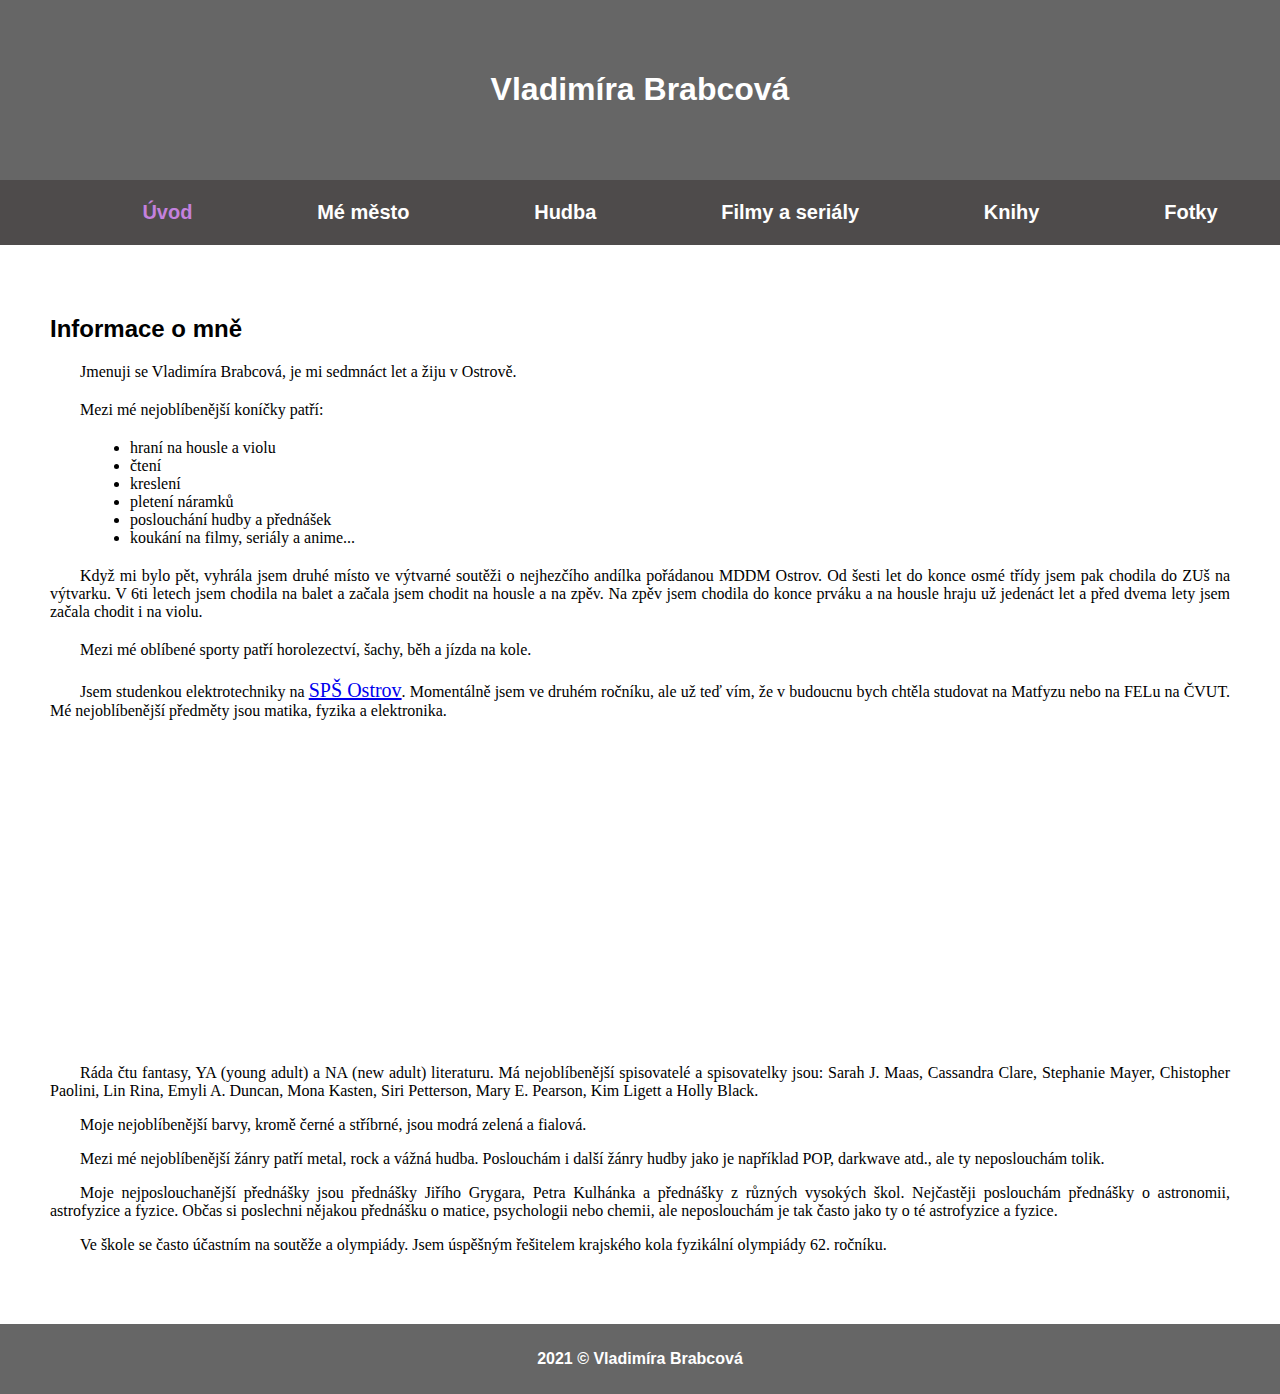
<file: HTML/uvod.html>
<!DOCTYPE html>
<html lang="cs">
<head>
    <meta charset="UTF-8">
    <meta http-equiv="X-UA-Compatible" content="IE=edge">
    <meta name="viewport" content="width=device-width, initial-scale=1.0">
    <title>Knihy</title>
    <link rel="stylesheet" type="text/css" href="../CSS/styly_nove.css">
</head>
<body>
    <header>
        <h1>Vladimíra Brabcová</h1>
    </header>
    <nav>
      <ul>
        <li><a href="uvod.html" class="active">Úvod</a></li>
        <li><a href="mesto.html">Mé město</a></li>
        <li><a href="hudba.html">Hudba</a></li>
        <li><a href="filmy.html">Filmy a seriály</a></li>
        <li><a href="knihy.html">Knihy</a></li>
        <li><a href="fotky.html">Fotky</a></li>
      </ul>
    </nav>
    <section>
      <h2>Informace o mně</h2>
      <p>Jmenuji se Vladimíra Brabcová, je mi sedmnáct let a žiju v Ostrově.</p>
      <p>Mezi mé nejoblíbenější koníčky patří:</p>
      <ul>
        <li>hraní na housle a violu</li>
        <li>čtení</li>
        <li>kreslení</li>
        <li>pletení náramků</li>
        <li>poslouchání hudby a přednášek</li>
        <li>koukání na filmy, seriály a anime...</li>
      </ul>
      <p>Když mi bylo pět, vyhrála jsem druhé místo ve výtvarné soutěži o nejhezčího andílka pořádanou MDDM Ostrov. Od šesti let do konce osmé třídy jsem pak chodila do ZUš na výtvarku. V 6ti letech jsem chodila na balet a začala jsem chodit na housle a na zpěv. Na zpěv jsem chodila do konce prváku a na housle hraju už jedenáct let a před dvema lety jsem začala chodit i na violu.</p>
      <p>Mezi mé oblíbené sporty patří horolezectví, šachy, běh a jízda na kole.</p>
      <p>Jsem studenkou elektrotechniky na <a href="https://spsostrov.cz/">SPŠ Ostrov</a>. Momentálně jsem ve druhém ročníku, ale už teď vím, že v budoucnu bych chtěla studovat na Matfyzu nebo na FELu na ČVUT. Mé nejoblíbenější předměty jsou matika, fyzika a elektronika.</p>
      <div class="mapa">
        <iframe src="https://www.google.com/maps/embed?pb=!1m18!1m12!1m3!1d2548.3101412596266!2d12.950133615726111!3d50.30480407945552!2m3!1f0!2f0!3f0!3m2!1i1024!2i768!4f13.1!3m3!1m2!1s0x47a0a21df7f3cdcf%3A0xdec258e43ac65c10!2zU3TFmWVkbsOtIHByxa9teXNsb3bDoSDFoWtvbGEgT3N0cm92!5e0!3m2!1scs!2scz!4v1619126450779!5m2!1scs!2scz" width="400" height="300" style="border:0;" allowfullscreen="" loading="lazy"></iframe>
      </div>
      <div>
      <p>Ráda čtu fantasy, YA (young adult) a NA (new adult) literaturu. Má nejoblíbenější spisovatelé a spisovatelky jsou: Sarah J. Maas, Cassandra Clare, Stephanie Mayer, Chistopher Paolini, Lin Rina, Emyli A. Duncan, Mona Kasten, Siri Petterson, Mary E. Pearson, Kim Ligett a Holly Black.</p>
      <p>Moje nejoblíbenější barvy, kromě černé a stříbrné, jsou modrá zelená a fialová.</p>
      <p>Mezi mé nejoblíbenější žánry patří metal, rock a vážná hudba. Poslouchám i další žánry hudby jako je například POP, darkwave atd., ale ty neposlouchám tolik.</p>
      <p>Moje nejposlouchanější přednášky jsou přednášky Jiřího Grygara, Petra Kulhánka a přednášky z různých vysokých škol. Nejčastěji poslouchám přednášky o astronomii, astrofyzice a fyzice. Občas si poslechni nějakou přednášku o matice, psychologii nebo chemii, ale neposlouchám je tak často jako ty o té astrofyzice a fyzice.</p>
      <p>Ve škole se často účastním na soutěže a olympiády. Jsem úspěšným řešitelem krajského kola fyzikální olympiády 62. ročníku.</p>
    </div>
    </section>
    <footer>
        <h4>2021 &copy; Vladimíra Brabcová</h4>
    </footer>
    </body>
    </html>
</file>
<file: CSS/styly_nove.css>
/* globalni styly */
body{
  margin: 0;
  padding: 0;
}

h1, h2, h3, h4, nav li a, .control button, th{
  font-family: Arial, Helvetica, sans-serif;
}

a {
  font-size: 20px;
}

section{
  padding: 50px;
}

section >*, .sekce-text >*{
  margin-bottom: 20px;
}

p::first-letter{
  margin-left: 30px;
}

p{
  text-align: justify;
}

/* hlavicka, paticka */
header, footer{
  background-color: #666;
  color: white;
  text-align: center;
}

header{
  padding: 50px;
}

footer{
  padding: 5px;
}

/* navigacni panel */
nav{
  position: sticky;
  top: 0;
  background-color: rgb(78, 75, 75);
  padding: 5px 0;
}

nav:hover {
  background-color: rgb(49, 48, 48);
}

nav ul{
  display: flex;
  justify-content: space-around;
  list-style: none;
  align-items: center;
}

nav li a{
  color: white;
  text-decoration: none;
  font-weight: bold;
  padding: 10px, 1px;
}

nav li a:hover{
 color: #951cb9;
}

nav li .active {
  color: #c481de;
}

/* seznam konicku */
ul{
  margin-left: 40px;
}

/* videa - slideshow */
.slideshow, .video-section{
  display: flex;
  flex-direction: column;
  align-items: center;
}

.slideshow{
  margin-bottom: 100px;
  text-align: justify;
}

.slideshow h2{
  margin-bottom: 30px;
}

.video-section{
  width: 700px;
  border: 1px solid #c481de;
  box-shadow: 2px 3px 10px #777;
  padding: 30px;
}

.popis {
  margin-bottom: 20px;
}

.slideshow iframe{
  width: 640px;
  height: 400px;
  object-fit: contain;
}

.slideshow h3{
  margin: 20px 0 10px 0;
}

.control{
  margin-top: 25px;
}

.control button{
  background-color: #c481de;
  color: white;
  border: none;
  padding: 10px 18px;
}

.control button:hover{
  background-color: #666;
  cursor: pointer;
}

.grid-container {
  display: grid;
  grid-template-columns: 1fr 2fr 2fr 1fr;
  grid-template-rows: auto;
  grid-column-gap: 50px;
  grid-row-gap: 10px;
}

.grid-item iframe {
  width: 400px;
  height: 260px;
  object-fit: contain;
}

.grid-item .popis {
  width: 400px;
}

.grid-item .video-section{
  width: 500px;
  height: 500px;
  border: 1px solid #c481de;
  box-shadow: 4px 6px 20px rgb(54, 53, 53);
  padding: 30px;
}

.vysvetlivky {
  text-align: center;
  background-color: #690786;
  color: white;
  min-height: 250px;
  max-height: 650px;
  padding: 10px;
  border: black;
  margin-top: 80px;
  box-shadow: 1px 2px 7px rgb(49, 47, 47);
}

.vysvetlivky h4 {
  text-align: center;
  margin: 20px;
}

/* knihy */
table img{
  height: 100px;
}

table{
  border-collapse: collapse;
}
th, td{
  text-align: center;
  padding: 10px;
}

th{
  background-color:  #690786;
  color: white;
}

tr:nth-child(even){
  background-color: #f6f1f8;
}

/* fotogalerie */
#fotogalerie{
  display: flex;
  justify-content: center;
  align-items: center;
  flex-direction: column;
}

#fotogalerie h2{
  margin-bottom: 20px;
}

/* mapy */
.mapa {
  text-align: center;
}
</file>
